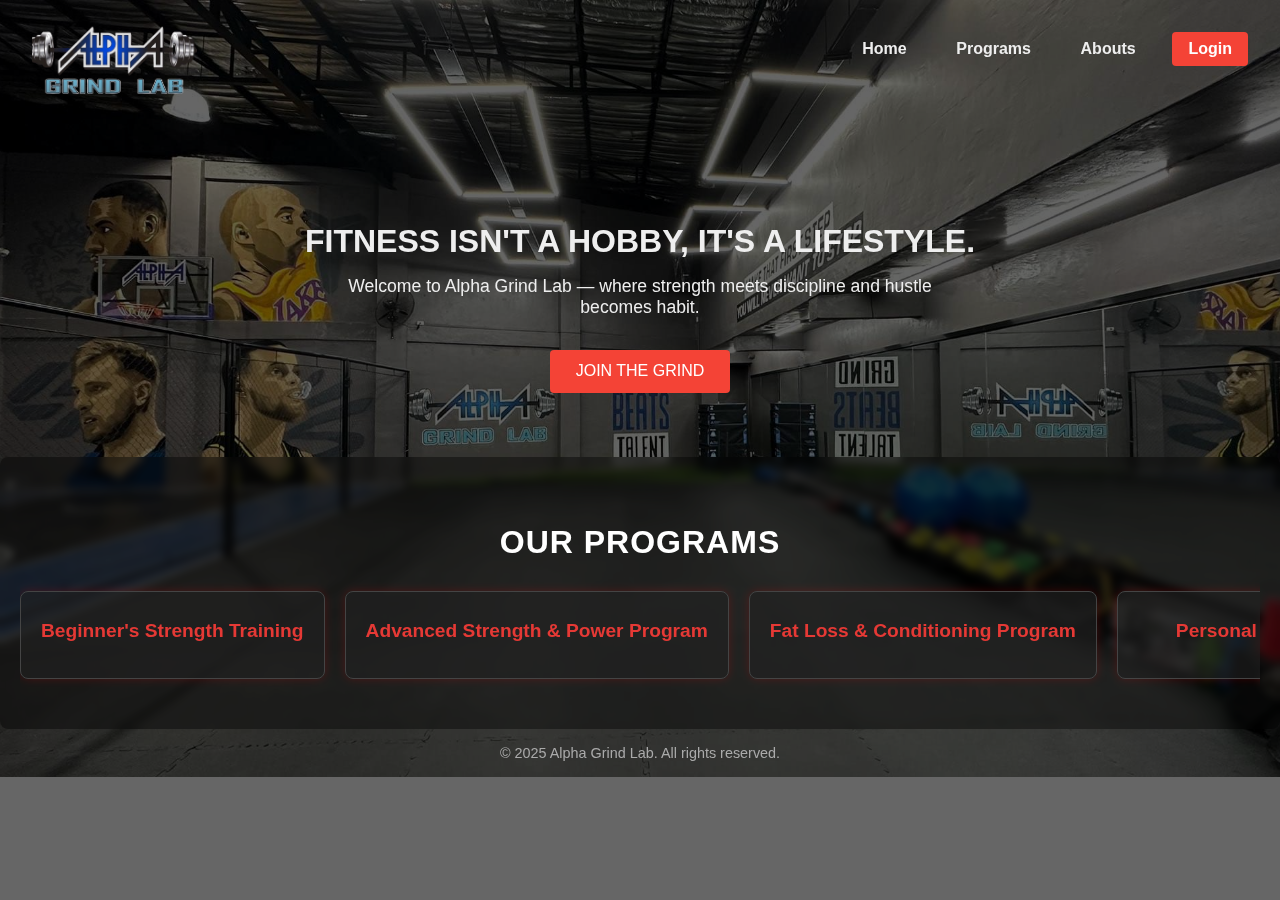
<file: alphagrindlab/HTML/index.html>
<!DOCTYPE html>
<html lang="en">
<head>
  <meta charset="UTF-8" />
  <meta name="viewport" content="width=device-width, initial-scale=1.0" />
  <title>Alpha Grind Lab</title>
  <link rel="stylesheet" href="style.css" />
  <link rel="stylesheet" href="login.css" />
  <link rel="icon" href="alphalogo.png" type="image/png" />
</head>
<body>
  <header>
    <div class="logo">
      <img src="alphalogo.png" alt="Alpha Grind Lab Logo" />
    </div>
    <nav>
      <a href="#" onclick="event.preventDefault(); location.reload();">Home</a>
      <a href="#programs">Programs</a>
      <a href="#" onclick="openAbout()">Abouts</a>
      <a href="#" onclick="openLogin()" class="login-link">Login</a>
    </nav>
  </header>
 
  <section>
    <h2>FITNESS ISN'T A HOBBY, IT'S A LIFESTYLE.</h2>
    <p>Welcome to Alpha Grind Lab — where strength meets discipline and hustle becomes habit.</p>
    <button class="cta" onclick="openForm()">JOIN THE GRIND</button>
  </section>

 <section class="programs-section" id="programs">
  <h2>Our Programs</h2>
  <div class="programs-scroll">
    <div class="program-card">
      <button class="program-toggle">Beginner's Strength Training</button>
      <div class="program-description">
        <img src="beginner.jpg" class="program-preview" alt="Beginner Program">
        <p>This program is designed for those new to strength training. We focus on building a solid foundation by teaching proper form, technique, and gradually increasing resistance. It’s perfect for individuals looking to gain strength, improve muscle tone, and learn the essentials of lifting with confidence.</p>
      </div>
    </div>
    <div class="program-card">
      <button class="program-toggle">Advanced Strength & Power Program</button>
      <div class="program-description">
        <img src="advanced.jpg" class="program-preview" alt="Advanced Program">
        <p>This program is tailored for seasoned gym-goers aiming to enhance their strength and muscle growth. Whether you're interested in powerlifting or bodybuilding, our program combines strength training techniques with hypertrophy-focused exercises to push your limits and achieve significant power gains. Ideal for those looking to maximize muscle size and overall strength.</p>
      </div>
    </div>
    <div class="program-card">
      <button class="program-toggle">Fat Loss & Conditioning Program</button>
      <div class="program-description">
      <img src="fatloss.jpg" class="program-preview" alt="Fat Loss Program">
        <p>Focused on burning fat and improving cardiovascular endurance, this program incorporates a combination of high-intensity interval training (HIIT), circuit training, and cardio to boost metabolism, increase fat burn, and enhance overall fitness. It’s perfect for anyone looking to shed excess weight while improving overall conditioning and endurance.</p>
      </div>
    </div>
    <div class="program-card">
      <button class="program-toggle">Personal Coaching</button>
      <div class="program-description">
        <img src="personal.jpg" class="program-preview" alt="Coaching Program">
        <p>Get personalized attention with one-on-one coaching tailored to your specific fitness goals, preferences, and schedule. Whether you want to build muscle, lose weight, or train for a specific event, our personal coaches will work with you to create a custom plan that fits seamlessly into your lifestyle, helping you stay motivated and on track for success.</p>
      </div>
    </div>
    <div class="program-card">
      <button class="program-toggle">Core & Mobility Program</button>
      <div class="program-description">
        <img src="core.jpg" class="program-preview" alt="Core Program">
        <p>Designed to improve flexibility, core strength, and overall mobility, this program combines yoga, Pilates, and dynamic stretching exercises. It focuses on enhancing posture, joint health, and balance, while also increasing the range of motion and preventing injury. Perfect for those looking to improve movement quality and strengthen the core.</p>
      </div>
    </div>
    <div class="program-card">
      <button class="program-toggle">Sports Performance & Athletic Conditioning</button>
      <div class="program-description">
        <img src="sports.jpg" class="program-preview" alt="Sports Program">
        <p>This high-intensity program is built for athletes or individuals looking to enhance their performance in sports. We target key components such as speed, agility, explosiveness, and endurance to optimize overall athletic performance. Whether you're a competitive athlete or just want to perform better in your recreational activities, this program will help you unlock your full potential.</p>
      </div>
    </div>
    <div class="program-card">
      <button class="program-toggle">Post-Rehabilitation & Injury Recovery Program</button>
      <div class="program-description">
        <img src="recovery.jpg" class="program-preview" alt="Recovery Program">
        <p>This specialized program is designed for individuals recovering from injuries or transitioning out of physical therapy. With a focus on restoring strength, mobility, and confidence, we bridge the gap between rehab and full return to activity. Every session is tailored to your unique recovery needs, ensuring safe progress without setbacks. Whether you're an athlete or an everyday mover, we’ll help you rebuild stronger than before.</p>
      </div>
    </div>
  </div>
</section>

  <div id="signupModal" class="modal">
    <div class="modal-content">
      <span class="close" onclick="closeForm()">&times;</span>
      <h2>Gym Membership Sign-Up</h2>
      <form action="signup.php" method="POST">
  <input type="text" name="full_name" placeholder="Full Name" required />
  <input type="email" name="email" placeholder="Email Address" required />
  <input type="tel" name="phone_number" placeholder="Phone Number" required />
  <input type="password" name="password" placeholder="Create Password" required />
  <input type="password" name="confirm_password" placeholder="Confirm Password" required />

  <select name="membership_type" required>
    <option value="">Select Membership Type</option>
    <option value="basic">One Month Gym Membership</option>
    <option value="premium">Six Months Gym Membership</option>
    <option value="elite">Twelve Months Gym Membership</option>
  </select>

  <textarea name="fitness_goals" placeholder="Your Fitness Goals" rows="3" required></textarea>
  <input type="text" name="emergency_contact_name" placeholder="Emergency Contact Name" required />
  <input type="tel" name="emergency_contact_number" placeholder="Emergency Contact Number" required />

  <select name="payment_method" id="paymentMethod" required>
    <option value="">Select Payment Method</option>
    <option value="e-wallet">E-Wallet Payment</option>
    <option value="offline">Offline Payment</option>
  </select>

  <div id="eWalletOptions" style="display: none;">
    <select name="ewallet_choice" id="eWalletChoice">
      <option value="">Choose E-Wallet Option</option>
      <option value="gcash">GCash</option>
      <option value="paymaya">PayMaya</option>
    </select>
  </div>

<button type="submit" name="signup">Submit</button>
</form>
    </div>
  </div>

  <div id="aboutModal" class="modal">
    <div class="modal-content">
      <span class="close" onclick="closeAbout()">&times;</span>
      <h2>About</h2>
      <p>
        At Alpha Grind Lab, we believe fitness is more than just a workout — it’s a lifestyle. Built for those who strive to lead, push limits, and unlock their full potential, our gym is where strength meets community. Whether you’re training to build muscle, improve endurance, or transform your overall health, Alpha Grind Lab provides state-of-the-art equipment, expert coaching, and a motivating environment that fuels results.
      </p>

      <hr style="margin: 2rem 0; border-color: #444;" />

      <h2>Contact Us</h2>
<div class="contact-details">
  <p><strong>Email:</strong> alphagrindlab@gmail.com</p>
  <p><strong>Phone:</strong> +63 912 345 6789</p>
  <p><strong>Facebook:</strong> 
  <a href="https://web.facebook.com/alphagrindlabmaypajo" target="_blank">Alpha Grind Lab - Maypajo Caloocan</a></p>
  <p><strong>Instagram:</strong> 
  <a href="https://www.instagram.com/AlphaGrindLabMaypajoCaloocan" target="_blank">Alpha Grind Lab - Maypajo Caloocan</a></p>
  <p><strong>Location:</strong> 237 A Mabini St, Maypajo, Caloocan, Metro Manila</p>
</div>

    </div>
  </div>

  <div id="login-container"></div>

  <footer id="contact">
    &copy; 2025 Alpha Grind Lab. All rights reserved.
  </footer>

<script src="script.js"></script>
<script>
  fetch('login.html')
    .then(res => res.text())
    .then(html => {
      document.getElementById('login-container').innerHTML = html;
      // ✅ load login.js after form is injected
      const script = document.createElement("script");
      script.src = "login.js";
      document.body.appendChild(script);
    });
</script>


</body>
</html>
</file>
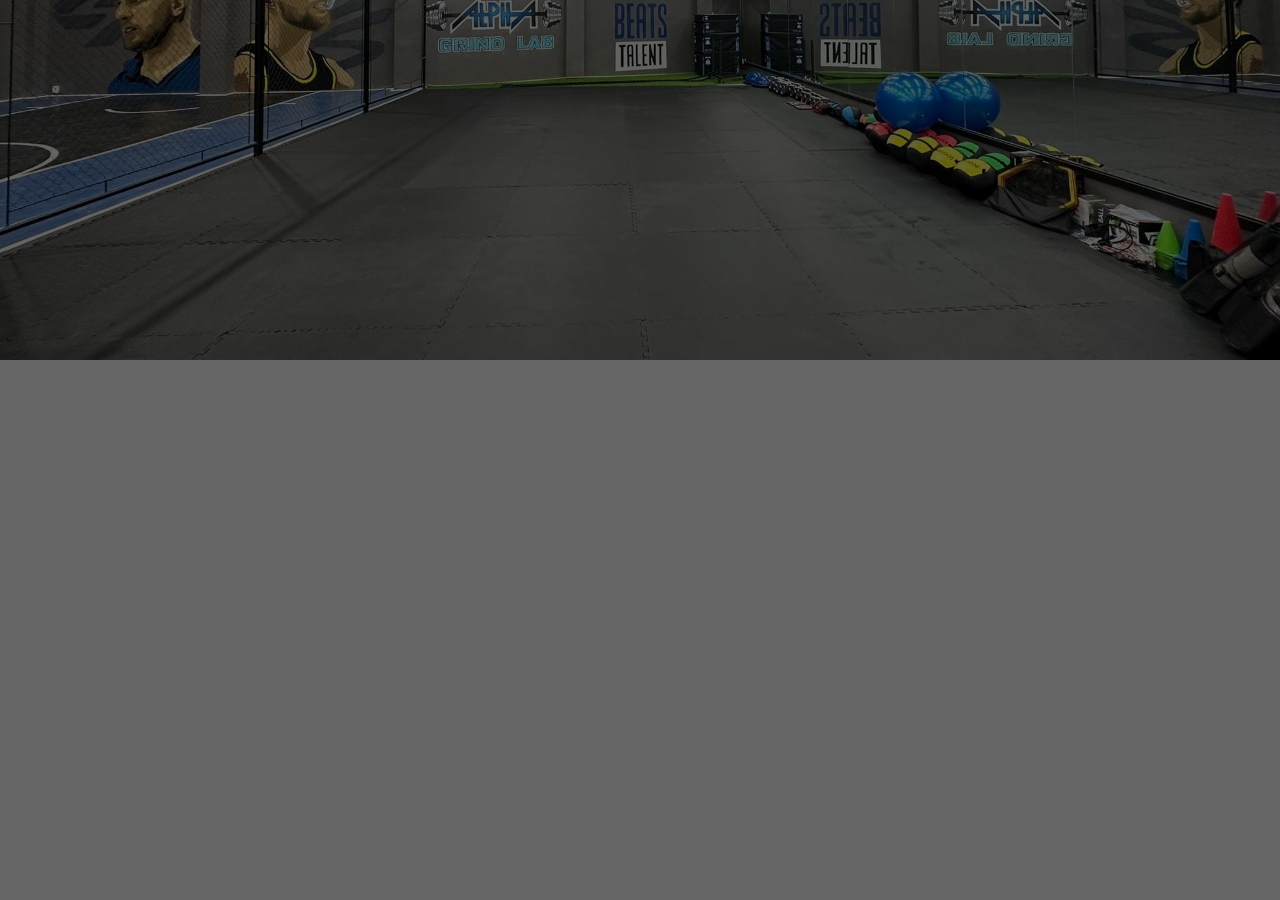
<file: alphagrindlab/HTML/login.html>
<!DOCTYPE html>
<html lang="en">
<head>
  <meta charset="UTF-8">
  <meta name="viewport" content="width=device-width, initial-scale=1.0">
  <title>Login</title>
  <link rel="stylesheet" href="style.css"> <!-- optional -->
</head>
<body>
  <!-- Login Modal -->
  <div id="loginModal" class="modal">
  <div class="modal-content">
    <span class="close" onclick="closeLogin()">&times;</span>
    <h2>Login</h2>
    <form id="loginForm" method="POST">
      <input type="email" name="email_add" placeholder="Email" required />
      <input type="password" name="pass" placeholder="Password" required />
      <button type="submit">Login</button>
    </form>
    <div class="forgot-password">
      <a href="#" onclick="handleForgotPassword()">Forgot Password?</a>
    </div>
  </div>
</div>

  <!-- Link external JS -->
  <script src="login.js"></script>
</body>
</html>
</file>
<file: alphagrindlab/HTML/style.css>
body {
  margin: 0;
  font-family: 'Segoe UI', sans-serif;
  background-image: url('alphabg.jpg');
  background-size: cover;
  background-position: center;
  background-repeat: no-repeat;
  color: #eee;
  text-align: center;
  position: relative;
  z-index: 1;
}

body::before {
  content: "";
  position: fixed;
  top: 0; left: 0;
  width: 100%; height: 100%;
  background: rgba(0, 0, 0, 0.6);
  z-index: -1;
}

header {
  padding: 1.5rem 2rem;
  display: flex;
  justify-content: space-between;
  align-items: flex-start;
  flex-wrap: wrap;
}

.logo img {
  max-height: 80px;
  width: auto;
}

nav {
  display: flex;
  gap: 1.5rem;
  margin-top: 0.5rem;
  align-items: center;
}

nav a {
  color: #eee;
  text-decoration: none;
  font-weight: bold;
  padding: 0.5rem 0.8rem;
  transition: color 0.3s ease;
}

nav a:hover {
  color: #f44336;
}

.login-link {
  background-color: #f44336;
  color: #fff;
  border-radius: 4px;
  padding: 0.5rem 1rem;
  font-weight: bold;
  text-decoration: none;
  transition: background-color 0.3s ease;
}

.login-link:hover {
  background-color: #d32f2f;
}

section {
  padding: 4rem 1rem;
}

h2 {
  font-size: 2rem;
  margin-bottom: 1rem;
}

p {
  font-size: 1.1rem;
  max-width: 600px;
  margin: 0 auto;
}

.cta {
  background-color: #f44336;
  color: #fff;
  padding: 0.8rem 1.6rem;
  border: none;
  font-size: 1rem;
  cursor: pointer;
  margin-top: 2rem;
  transition: background-color 0.3s ease;
  border-radius: 4px;
}

.cta:hover {
  background-color: #d32f2f;
}

.modal {
  display: none;
  position: fixed;
  z-index: 10;
  left: 0; top: 0;
  width: 100%; height: 100%;
  background-color: rgba(0, 0, 0, 0.8);
}

.modal-content {
  background-color: #222;
  margin: 8% auto;
  padding: 1.5rem;
  border-radius: 8px;
  width: 90%;
  max-width: 380px;
  color: #fff;
  text-align: left;
  box-shadow: 0 0 20px rgba(0,0,0,0.5);
  max-height: 70vh;
  overflow-y: auto;
}

.modal-content h2 {
  margin-top: 0;
  color: #f44336;
  text-align: center;
}

.modal-content form {
  display: flex;
  flex-direction: column;
  align-items: center;
}

.modal-content input,
.modal-content select,
.modal-content textarea {
  width: 100%;
  padding: 0.6rem;
  margin: 0.4rem 0;
  border: none;
  border-radius: 4px;
  font-size: 0.95rem;
  background-color: #333;
  color: #fff;
}

.modal-content select {
  appearance: none;
  background-image: url("data:image/svg+xml;charset=UTF-8,%3Csvg width='16' height='16' fill='white' xmlns='http://www.w3.org/2000/svg'%3E%3Cpath d='M4 6l4 4 4-4z'/%3E%3C/svg%3E");
  background-repeat: no-repeat;
  background-position: right 0.8rem center;
  background-size: 1rem;
}

.modal-content textarea {
  resize: vertical;
}

#eWalletOptions {
  width: 100%;
  margin: 0.4rem 0;
  animation: fadeIn 0.3s ease-in-out;
}

@keyframes fadeIn {
  from { opacity: 0; transform: translateY(-5px); }
  to { opacity: 1; transform: translateY(0); }
}

.modal-content button {
  display: block;
  margin: 1rem auto;
  padding: 0.6rem 1.5rem;
  background-color: #f44336;
  color: #fff;
  border: none;
  border-radius: 4px;
  font-size: 0.95rem;
  cursor: pointer;
  transition: background-color 0.3s ease;
}

.modal-content button:hover {
  background-color: #d32f2f;
}

.close {
  color: #aaa;
  float: right;
  font-size: 1.5rem;
  cursor: pointer;
}

.close:hover {
  color: #fff;
}

footer {
  padding: 1rem;
  font-size: 0.9rem;
  color: #aaa;
  text-align: center;
}

@media (max-height: 600px) {
  .modal-content {
    max-height: 85vh;
    overflow-y: auto;
  }
}

.programs-section {
  padding: 40px 20px;
  background-color: rgba(0, 0, 0, 0.4);
  color: #fff;
  backdrop-filter: blur(4px);
  border-radius: 8px;
}

.programs-section h2 {
  text-align: center;
  font-size: 2rem;
  margin-bottom: 20px;
  text-transform: uppercase;
  letter-spacing: 1px;
}

.programs-scroll {
  display: flex;
  overflow-x: auto;
  gap: 20px;
  padding: 10px;
  scroll-snap-type: x mandatory;
}

.program-card {
  min-width: 250px;
  background-color: rgba(34, 34, 34, 0.6);
  border: 1px solid #444;
  padding: 20px;
  border-radius: 8px;
  scroll-snap-align: start;
  flex-shrink: 0;
  box-shadow: 0 0 10px rgba(255, 0, 0, 0.2);
  transition: all 0.3s ease;
}

.program-card.active {
  transform: scale(1.05);
  z-index: 1;
  transition: transform 0.3s ease, box-shadow 0.3s ease;
  box-shadow: 0 0 20px rgba(255, 255, 255, 0.2);
}

.program-card h3 {
  margin-top: 0;
  color: #e53935;
  font-size: 1.2rem;
}

.program-card p {
  font-size: 0.95rem;
  line-height: 1.4;
}
.program-toggle {
  background: none;
  border: none;
  color: #e53935;
  font-size: 1.2rem;
  font-weight: bold;
  text-align: center;
  width: 100%;
  cursor: pointer;
  padding: 0.5rem 0;
  margin-bottom: 0.5rem;
  transition: color 0.3s ease;
  display: block;
}


.program-toggle:hover {
  color: #fff;
  background-color: rgba(255, 255, 255, 0.05);
  border-radius: 6px;
}

.program-description {
  display: none;
  font-size: 0.95rem;
  line-height: 1.4;
  color: #eee;
  padding-left: 5px;
  margin-top: 5px;
  animation: fadeIn 0.3s ease-in-out;
  overflow: visible;
  transition: max-height 0.3s ease;
  gap: 30px;
  padding: 1rem;
}

.program-description-overlay {
  position: absolute;
  top: 50%;
  left: 50%;
  transform: translate(-50%, -50%);
  background-color: rgba(34, 34, 34, 0.9);
  padding: 20px;
  border-radius: 8px;
  max-width: 500px;
  width: 90%;
  color: #fff;
  z-index: 20;
  box-shadow: 0 0 20px rgba(255, 255, 255, 0.2);
  animation: fadeIn 0.3s ease-in-out;
  text-align: center;
}

.programs-section.dimmed {
  filter: blur(2px);
  pointer-events: none;
}

.contact-details a {
  color: #f44336;
  text-decoration: none;
  font-weight: bold;
  transition: color 0.3s ease;
}

.contact-details a:hover {
  color: #fff;
}

.programs-layout {
  display: flex;
  gap: 40px;
  align-items: flex-start;
  justify-content: space-between;
  margin-top: 2rem;
}

.programs-scroll {
  flex: 1;
  display: flex;
  overflow-x: auto;
  gap: 20px;
  scroll-snap-type: x mandatory;
  padding-bottom: 10px;
}

.program-image {
  flex: 0 0 300px;
  max-width: 300px;
  height: 300px;
  background-color: rgba(0, 0, 0, 0.2);
  border-radius: 10px;
  overflow: hidden;
  display: flex;
  align-items: center;
  justify-content: center;
}

.program-image img {
  width: 100%;
  height: auto;
  object-fit: cover;
  border-radius: 10px;
}

.program-description.active {
  display: flex;
  gap: 40px;
  align-items: center;
  justify-content: space-between;
  background-color: rgba(0, 0, 0, 0.6);
  padding: 1rem;
  border-radius: 8px;
  max-width: 700px;
  margin: 1rem auto;
}

.program-description img.program-preview {
  flex: 0 0 240px;
  height: 160px;
  object-fit: cover;
  border-radius: 8px;
  margin-top: 20px;
}

.program-description p {
  flex: 1;
  font-size: 0.95rem;
  line-height: 1.4;
  color: #eee;
  margin: 0;
}

.program-image,
.program-image-label {
  display: none;
}

@media (max-width: 600px) {
  .program-description.active {
    flex-direction: column;
    text-align: center;
  }

  .program-description img.program-preview {
    width: 100%;
    height: auto;
    margin-right: 30px;
    border-radius: 6px;
    margin-bottom: 20px;
  }
}
</file>
<file: alphagrindlab/HTML/login.css>
#loginModal .modal-content h2 {
  color: #f44336;
  text-align: center;
}

#loginModal .modal-content input {
  width: 100%;
  padding: 0.6rem;
  margin: 0.4rem 0;
  border: none;
  border-radius: 4px;
  font-size: 0.95rem;
  background-color: #333;
  color: #fff;
}

#loginModal .modal-content button {
  display: block;
  margin: 1rem auto;
  padding: 0.6rem 1.5rem;
  background-color: #f44336;
  color: #fff;
  border: none;
  border-radius: 4px;
  font-size: 0.95rem;
  cursor: pointer;
  transition: background-color 0.3s ease;
}

#loginModal .modal-content button:hover {
  background-color: #d32f2f;
}

.forgot-password {
  text-align: right;
  margin-top: 0.5rem;
}

.forgot-password a {
  color: #f44336;
  font-size: 0.9rem;
  text-decoration: none;
  transition: color 0.3s ease;
}

.forgot-password a:hover {
  color: #fff;
}
</file>
